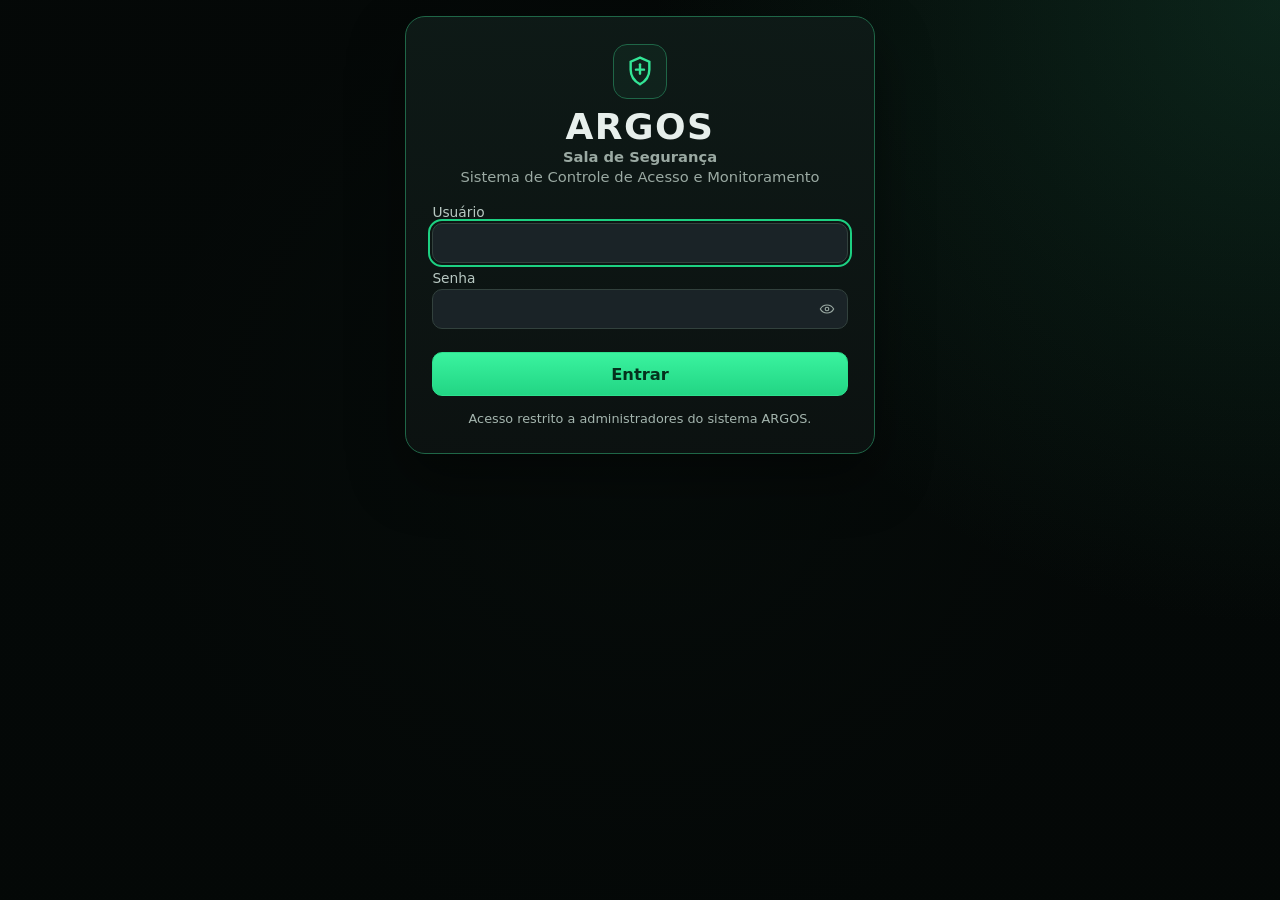
<file: web/login.html>
<!doctype html>
<html lang="pt-BR">
<head>
  <meta charset="utf-8">
  <meta name="viewport" content="width=device-width, initial-scale=1">
  <title>Login — ARGOS</title>
  <link rel="stylesheet" href="style.css">
</head>
<body class="login-body">
  <div class="login-panel">
    <div class="login-brand">
      <div class="login-shield" aria-hidden="true">
        <svg viewBox="0 0 24 24" fill="none">
          <path d="M12 2L5 5V11C5 15.5 8 19.7 12 22C16 19.7 19 15.5 19 11V5L12 2Z" stroke="currentColor" stroke-width="1.8"/>
          <path d="M12 7V14" stroke="currentColor" stroke-width="1.8" stroke-linecap="round"/>
          <path d="M9 11H15" stroke="currentColor" stroke-width="1.8" stroke-linecap="round"/>
        </svg>
      </div>
      <h1>ARGOS</h1>
      <p class="login-subtitle">Sala de Segurança</p>
      <p>Sistema de Controle de Acesso e Monitoramento</p>
    </div>
    <p id="error" class="feedback error" role="alert" hidden></p>
    <form id="login-form">
      <label class="login-label" for="username">Usuário</label>
      <div class="input-wrap">
        <input type="text" id="username" name="username" required autofocus autocomplete="username">
      </div>

      <label class="login-label" for="password">Senha</label>
      <div class="password-wrap">
        <input type="password" id="password" name="password" required autocomplete="current-password">
        <button type="button" id="toggle-password" aria-label="Exibir senha" title="Exibir senha">
          <svg viewBox="0 0 24 24" fill="none">
            <path d="M2 12C3.7 8.8 7.2 6 12 6C16.8 6 20.3 8.8 22 12C20.3 15.2 16.8 18 12 18C7.2 18 3.7 15.2 2 12Z" stroke="currentColor" stroke-width="1.7"/>
            <circle cx="12" cy="12" r="2.7" stroke="currentColor" stroke-width="1.7"/>
          </svg>
        </button>
      </div>

      <button type="submit" id="btn-login" class="btn login-btn">Entrar</button>
      <p class="login-footnote">Acesso restrito a administradores do sistema ARGOS.</p>
    </form>
  </div>
  <script>
    const form = document.getElementById("login-form");
    const errEl = document.getElementById("error");
    const btnLogin = document.getElementById("btn-login");
    const passwordInput = document.getElementById("password");
    const btnToggle = document.getElementById("toggle-password");

    function setError(message) {
      errEl.textContent = message;
      errEl.hidden = !message;
    }

    btnToggle.addEventListener("click", () => {
      const isHidden = passwordInput.type === "password";
      passwordInput.type = isHidden ? "text" : "password";
      btnToggle.setAttribute("aria-label", isHidden ? "Ocultar senha" : "Exibir senha");
      btnToggle.setAttribute("title", isHidden ? "Ocultar senha" : "Exibir senha");
      btnToggle.classList.toggle("is-open", isHidden);
    });

    document.getElementById("login-form").addEventListener("submit", async (e) => {
      e.preventDefault();
      setError("");
      btnLogin.disabled = true;
      btnLogin.textContent = "Entrando...";

      try {
        const res = await fetch("/api/auth/login", {
          method: "POST",
          headers: { "Content-Type": "application/json" },
          body: JSON.stringify({
            username: document.getElementById("username").value,
            password: passwordInput.value,
          }),
        });

        if (res.ok) {
          const payload = await res.json().catch(() => ({}));
          if (payload?.username) sessionStorage.setItem("argosAdminUsername", payload.username);
          window.location.href = "/";
          return;
        }

        let data = {};
        try {
          data = await res.json();
        } catch (_ignore) {}
        if (res.status === 401) {
          setError("Usuário ou senha inválidos.");
          return;
        }
        setError(data.error || "Falha ao autenticar. Tente novamente.");
      } catch (_err) {
        setError("API indisponível no momento. Verifique a conexão e tente novamente.");
      } finally {
        btnLogin.disabled = false;
        btnLogin.textContent = "Entrar";
      }
    });
  </script>
</body>
</html>
</file>
<file: web/style.css>
:root {
  --bg: #080b0a;
  --bg-soft: #101514;
  --panel: #141b19;
  --panel-soft: #1a2321;
  --border: #273431;
  --text: #e7efec;
  --muted: #9aa9a2;
  --green: #1dd082;
  --green-soft: #123325;
  --red: #f04444;
  --orange: #f59e0b;
  --gray: #5d6b65;
  --radius: 14px;
}

* {
  box-sizing: border-box;
}

html,
body {
  margin: 0;
  min-height: 100%;
}

body {
  font-family: "Segoe UI", system-ui, sans-serif;
  background: radial-gradient(circle at top right, #153224, var(--bg) 40%);
  color: var(--text);
}

a,
button,
input,
select {
  font: inherit;
}

input,
select {
  width: 100%;
  background: #0f1413;
  color: var(--text);
  border: 1px solid var(--border);
  border-radius: 10px;
  padding: 0.6rem 0.7rem;
}

input:focus,
select:focus,
button:focus-visible {
  outline: 2px solid var(--green);
  outline-offset: 2px;
}

input.invalid {
  border-color: var(--red);
}

.layout {
  display: grid;
  grid-template-columns: 260px 1fr;
  min-height: 100vh;
  min-width: 0;
}

.sidebar {
  background: rgba(13, 19, 18, 0.95);
  border-right: 1px solid var(--border);
  padding: 1rem;
  position: sticky;
  top: 0;
  height: 100vh;
  display: grid;
  grid-template-rows: auto 1fr auto;
  gap: 1.25rem;
  overflow-y: auto;
}

.brand {
  display: flex;
  gap: 0.65rem;
  align-items: center;
}

.brand-logo {
  width: 2.25rem;
  height: 2.25rem;
  border-radius: 10px;
  display: grid;
  place-items: center;
  background: var(--green-soft);
  color: var(--green);
  border: 1px solid #1f6647;
}

.brand-logo svg {
  width: 1.35rem;
  height: 1.35rem;
}

.brand small {
  color: var(--muted);
  display: block;
}

.menu {
  display: grid;
  gap: 0.35rem;
  align-content: start;
}

.menu-item {
  border: 1px solid transparent;
  text-align: left;
  border-radius: 10px;
  background: transparent;
  color: var(--text);
  padding: 0.58rem 0.72rem;
  cursor: pointer;
  display: flex;
  align-items: center;
  gap: 0.62rem;
  font-weight: 500;
}

.menu-item svg {
  width: 1.05rem;
  height: 1.05rem;
  color: #b4c1bc;
  flex: 0 0 auto;
}

.menu-item:hover {
  background: #15211f;
  border-color: #23342f;
}

.menu-item.is-active {
  background: #1b3a2e;
  border-color: #2f7356;
  color: var(--green);
}

.menu-item.is-active svg {
  color: var(--green);
}

.sidebar-footer {
  border-top: 1px solid var(--border);
  padding-top: 0.8rem;
}

.session-card {
  display: flex;
  align-items: center;
  gap: 0.55rem;
  margin-bottom: 0.65rem;
  width: 100%;
}

.session-trigger {
  background: transparent;
  border: 1px solid transparent;
  padding: 0.2rem;
  border-radius: 10px;
  cursor: pointer;
  color: inherit;
  text-align: left;
}

.session-trigger:hover {
  background: #162321;
  border-color: #2a3b36;
}

.session-avatar {
  width: 1.9rem;
  height: 1.9rem;
  border-radius: 999px;
  background: #1a2321;
  border: 1px solid #32413d;
  color: #c8d3cf;
  display: grid;
  place-items: center;
}

.session-avatar svg {
  width: 1.2rem;
  height: 1.2rem;
}

.session-meta p {
  margin: 0;
  font-size: 0.84rem;
  font-weight: 600;
  color: #dce7e3;
}

.session-meta small {
  color: var(--muted);
  font-size: 0.74rem;
}

.session-popover {
  border: 1px solid #2a3b36;
  background: #151e1c;
  border-radius: 10px;
  padding: 0.55rem;
  margin: 0 0 0.65rem;
}

.session-popover p {
  margin: 0.35rem 0;
  color: #ccdad5;
  font-size: 0.76rem;
}

.content {
  padding: 1.2rem;
  min-width: 0;
}

.topbar {
  display: flex;
  justify-content: space-between;
  align-items: start;
  gap: 0.75rem;
  margin-bottom: 1rem;
}

.topbar-heading {
  min-width: 0;
}

.topbar h1 {
  margin: 0;
  font-size: 1.45rem;
}

.topbar-meta {
  display: grid;
  justify-items: end;
  gap: 0.35rem;
}

.topbar-right {
  display: flex;
  align-items: center;
  gap: 0.45rem;
}

.topbar-datetime {
  border: 1px solid #234138;
  background: #112822;
  border-radius: 10px;
  padding: 0.35rem 0.55rem;
  display: grid;
  gap: 0.08rem;
  min-width: 155px;
}

.topbar-datetime small {
  color: #a6bbb3;
  font-size: 0.66rem;
}

.topbar-datetime strong {
  color: #e3efe9;
  font-size: 0.88rem;
  letter-spacing: 0.02em;
}

.icon-btn {
  width: 2.2rem;
  height: 2.2rem;
  border-radius: 10px;
  border: 1px solid #2a3b36;
  background: #151e1c;
  color: #d3dfda;
  display: grid;
  place-items: center;
  cursor: pointer;
  position: relative;
}

.icon-btn:hover {
  background: #1b2724;
  border-color: #335047;
}

.icon-btn svg {
  width: 1.1rem;
  height: 1.1rem;
}

.notification-dot {
  position: absolute;
  top: 0.24rem;
  right: 0.2rem;
  min-width: 1rem;
  height: 1rem;
  padding: 0 0.18rem;
  border-radius: 999px;
  background: #ef4444;
  border: 1px solid #141b19;
  color: #fff;
  font-size: 0.62rem;
  font-weight: 700;
  line-height: 0.95rem;
  text-align: center;
}

.muted {
  margin: 0.25rem 0 0;
  color: var(--muted);
  font-size: 0.9rem;
}

.view {
  display: none;
  min-width: 0;
}

.view.is-active {
  display: grid;
  gap: 1rem;
  min-width: 0;
}

.card {
  background: rgba(20, 27, 25, 0.9);
  border: 1px solid var(--border);
  border-radius: var(--radius);
  padding: 0.9rem;
  min-width: 0;
}

.card.nested {
  background: var(--panel-soft);
}

.card h2,
.card h3 {
  margin: 0 0 0.65rem;
  font-size: 1.02rem;
}

.cards-grid {
  display: grid;
  grid-template-columns: repeat(auto-fill, minmax(180px, 1fr));
  gap: 0.75rem;
}

.metric-card strong {
  font-size: 1.5rem;
}

.split-grid {
  display: grid;
  grid-template-columns: 2fr 1fr;
  gap: 1rem;
}

.dashboard-operational-grid .card {
  min-height: 230px;
}

.dashboard-room-card {
  display: grid;
  align-content: start;
  gap: 0.55rem;
}

.dashboard-room-card .muted {
  margin: 0;
}

.dashboard-legend {
  display: inline-flex;
  align-items: center;
  gap: 0.65rem;
  color: var(--muted);
  font-size: 0.78rem;
}

.dashboard-timeline {
  min-height: 165px;
  border: 1px solid #22322e;
  border-radius: 12px;
  background:
    linear-gradient(to top, rgba(255, 255, 255, 0.035) 1px, transparent 1px) 0 100%/100% 22%,
    #0f1513;
  padding: 0.55rem 0.45rem 0.4rem;
  display: grid;
  grid-template-columns: repeat(auto-fit, minmax(22px, 1fr));
  gap: 0.32rem;
  align-items: end;
}

.timeline-col {
  display: grid;
  justify-items: center;
  gap: 0.18rem;
}

.timeline-col small {
  font-size: 0.66rem;
  color: #9cb1aa;
}

.timeline-bars {
  height: 120px;
  width: 100%;
  display: grid;
  grid-template-columns: 1fr 1fr;
  gap: 0.12rem;
  align-items: end;
}

.timeline-bar {
  width: 100%;
  border-radius: 4px 4px 2px 2px;
}

.timeline-bar-entry {
  background: #1dd082;
}

.timeline-bar-exit {
  background: #63b3ff;
}

.table-wrap {
  overflow-x: auto;
  max-width: 100%;
}

table {
  width: 100%;
  border-collapse: collapse;
  min-width: 720px;
}

th,
td {
  border-bottom: 1px solid #21302c;
  padding: 0.48rem;
  text-align: left;
  font-size: 0.88rem;
}

th {
  color: var(--muted);
  font-weight: 600;
}

.card-title-row,
.inline-actions {
  display: flex;
  flex-wrap: wrap;
  justify-content: space-between;
  gap: 0.5rem;
  align-items: center;
}

.btn {
  border: 1px solid #1f6f4c;
  border-radius: 10px;
  padding: 0.5rem 0.75rem;
  cursor: pointer;
  color: #062214;
  background: var(--green);
  font-weight: 600;
}

.btn:disabled {
  opacity: 0.6;
  cursor: wait;
}

.btn-ghost {
  background: transparent;
  color: var(--text);
  border-color: var(--border);
}

.btn-ghost:hover {
  background: #152220;
}

.status-badge {
  display: inline-flex;
  align-items: center;
  border-radius: 999px;
  padding: 0.2rem 0.6rem;
  border: 1px solid transparent;
  font-size: 0.8rem;
}

.status-success {
  background: #123926;
  border-color: #246747;
  color: #79f0b7;
}

.status-error {
  background: #3b1a1a;
  border-color: #8f3232;
  color: #ff8e8e;
}

.status-warning {
  background: #3a2b13;
  border-color: #896320;
  color: #ffca67;
}

.status-neutral {
  background: #1f2523;
  border-color: #32413d;
  color: #ced9d5;
}

.event-badge {
  border-radius: 999px;
  padding: 0.2rem 0.52rem;
  font-size: 0.75rem;
  border: 1px solid transparent;
  white-space: nowrap;
}

.event-entrada {
  background: #113622;
  border-color: #226742;
  color: #71efb2;
}

.event-saida {
  background: #182f3a;
  border-color: #2b637f;
  color: #81d1ff;
}

.event-acesso_negado {
  background: #3a2b13;
  border-color: #896320;
  color: #ffca67;
}

.event-tentativa_invasao {
  background: #3b1a1a;
  border-color: #943636;
  color: #ff9898;
}

.result-ok {
  color: #79f0b7;
}

.result-warn {
  color: #ffca67;
}

.result-danger {
  color: #ff9898;
}

.form-grid,
.filters-grid {
  display: grid;
  grid-template-columns: repeat(auto-fit, minmax(220px, 1fr));
  gap: 0.55rem;
  align-items: end;
}

#employee-form {
  grid-template-columns: repeat(auto-fit, minmax(180px, 1fr));
}

#employee-form .field-group-wide {
  grid-column: 1 / -1;
}

#employee-form .inline-actions {
  justify-content: flex-start;
}

#employee-form .feedback {
  min-height: 1.1rem;
}

.checks-row {
  display: flex;
  flex-wrap: wrap;
  gap: 0.85rem;
  align-items: center;
}

#employee-filters {
  grid-template-columns: minmax(180px, 220px) minmax(180px, 220px);
  grid-template-areas:
    "search search"
    "status access";
  justify-content: start;
}

#employee-filters .field-group-wide {
  grid-area: search;
  max-width: 620px;
}

#employee-filters .field-employee-status {
  grid-area: status;
}

#employee-filters .field-employee-access {
  grid-area: access;
}

#employee-filters .field-employee-status,
#employee-filters .field-employee-access {
  max-width: 220px;
}

label {
  font-size: 0.86rem;
  color: var(--muted);
}

.field-group {
  display: flex;
  flex-direction: column;
  gap: 0.32rem;
  min-width: 0;
}

.compact-field {
  min-width: 120px;
  max-width: 140px;
}

.compact-field label {
  font-size: 0.74rem;
}

.compact-field select {
  padding-top: 0.42rem;
  padding-bottom: 0.42rem;
  font-size: 0.82rem;
}

.field-group-wide {
  grid-column: span 2;
}

.inline-check {
  display: inline-flex;
  align-items: center;
  gap: 0.45rem;
  color: #ced9d5;
  font-size: 0.9rem;
}

.switch-check {
  cursor: pointer;
}

.switch-check input[type="checkbox"] {
  position: absolute;
  opacity: 0;
  width: 1px;
  height: 1px;
  pointer-events: none;
}

.switch-ui {
  position: relative;
  width: 2.2rem;
  height: 1.28rem;
  border-radius: 999px;
  border: 1px solid #2f4940;
  background: #202a27;
  transition: background 0.18s ease;
}

.switch-ui::after {
  content: "";
  position: absolute;
  top: 0.13rem;
  left: 0.12rem;
  width: 0.88rem;
  height: 0.88rem;
  border-radius: 999px;
  background: #d8e4df;
  transition: transform 0.18s ease;
}

.switch-check input[type="checkbox"]:checked + .switch-ui {
  background: #1dd082;
  border-color: #1f6f4c;
}

.switch-check input[type="checkbox"]:checked + .switch-ui::after {
  transform: translateX(0.92rem);
}

.switch-check input[type="checkbox"]:focus-visible + .switch-ui {
  outline: 2px solid var(--green);
  outline-offset: 2px;
}

.feedback {
  margin: 0;
}

.feedback.error {
  color: #ff8e8e;
}

.feedback.success {
  color: #79f0b7;
}

.chips-row {
  display: flex;
  flex-wrap: wrap;
  gap: 0.45rem;
}

.chip {
  border: 1px solid var(--border);
  background: #111715;
  padding: 0.32rem 0.55rem;
  border-radius: 999px;
  font-size: 0.82rem;
}

.monitor-toolbar {
  display: flex;
  flex-wrap: wrap;
  gap: 0.55rem;
  margin-bottom: 0.7rem;
}

.monitor-pill {
  display: inline-flex;
  align-items: center;
  gap: 0.32rem;
  border: 1px solid #253530;
  background: #111816;
  color: #c7d5cf;
  border-radius: 9px;
  padding: 0.34rem 0.6rem;
  font-size: 0.81rem;
  line-height: 1;
}

.monitor-pill.is-active {
  border-color: #2f7356;
  background: #143227;
  color: #66e8aa;
}

.monitor-main-card {
  padding: 1rem;
}

.monitoring-view {
  grid-template-columns: minmax(0, 2.15fr) minmax(300px, 1fr);
  align-items: start;
}

.monitoring-view > .monitor-main-card {
  grid-column: 1;
}

.monitoring-view > .monitoring-secondary {
  grid-column: 2;
  grid-template-columns: 1fr;
  gap: 0.8rem;
}

.monitor-summary-row {
  margin-bottom: 0.6rem;
  gap: 0.5rem;
}

.monitor-summary-row .chip {
  background: #101816;
  border-color: #274039;
  color: #d4e2dd;
  font-size: 0.78rem;
  padding: 0.3rem 0.58rem;
}

.monitor-table-wrap {
  border: 1px solid #22342f;
  border-radius: 12px;
  overflow: auto;
  background: #0f1513;
}

.monitor-type {
  display: inline-flex;
  align-items: center;
  gap: 0.35rem;
  font-size: 0.84rem;
  font-weight: 600;
}

.monitor-type-icon {
  width: 0.95rem;
  text-align: center;
  line-height: 1;
}

.monitor-type-entrada {
  color: #79f0b7;
}

.monitor-type-saida {
  color: #81d1ff;
}

.monitor-type-acesso_negado {
  color: #ffca67;
}

.monitor-type-tentativa_invasao {
  color: #ff9898;
}

.monitor-status {
  display: inline-flex;
  align-items: center;
  border-radius: 999px;
  padding: 0.16rem 0.52rem;
  font-size: 0.74rem;
  border: 1px solid transparent;
  font-weight: 600;
}

.monitor-status-ok {
  background: #123926;
  border-color: #246747;
  color: #79f0b7;
}

.monitor-status-regular {
  background: #1a2d37;
  border-color: #2f5f78;
  color: #a4dbff;
}

.monitor-status-warn {
  background: #3a2b13;
  border-color: #896320;
  color: #ffca67;
}

.monitor-status-danger {
  background: #3b1a1a;
  border-color: #943636;
  color: #ff9898;
}

.monitoring-table {
  min-width: 680px;
  border-collapse: collapse;
}

.monitoring-table th,
.monitoring-table td {
  padding: 0.5rem 0.52rem;
  font-size: 0.85rem;
  vertical-align: middle;
}

.monitoring-table thead th {
  background: #121b18;
  color: #9eb1aa;
  font-size: 0.76rem;
  font-weight: 600;
  border-bottom: 1px solid #243530;
}

.monitoring-table tbody tr:nth-child(odd) {
  background: rgba(255, 255, 255, 0.015);
}

.monitoring-table tbody tr:hover {
  background: rgba(45, 159, 108, 0.08);
}

.monitoring-table th:first-child,
.monitoring-table td:first-child {
  width: 132px;
  white-space: nowrap;
}

.monitoring-table th:nth-child(2),
.monitoring-table td:nth-child(2) {
  width: 110px;
}

.monitoring-table th:nth-child(4),
.monitoring-table td:nth-child(4) {
  width: 116px;
}

.monitoring-table th:last-child,
.monitoring-table td:last-child {
  min-width: 150px;
}

.monitoring-secondary .card {
  padding-top: 0.8rem;
  padding-bottom: 0.8rem;
  display: flex;
  flex-direction: column;
}

.monitoring-secondary .simple-list,
.monitoring-secondary .alerts-list {
  gap: 0.3rem;
  padding-left: 0.15rem;
  margin-top: 0.25rem;
}

.monitoring-secondary .simple-list {
  list-style: none;
}

.monitoring-secondary .simple-list li::before {
  content: "•";
  color: #66e8aa;
  margin-right: 0.45rem;
}

.monitoring-secondary .alerts-list {
  list-style: none;
}

.monitoring-secondary .alerts-list li {
  line-height: 1.35;
}

.monitoring-secondary .alerts-list li::before {
  content: "•";
  margin-right: 0.45rem;
}

.monitoring-secondary .alerts-list li.alert-high::before {
  color: #ff9898;
}

.monitoring-secondary .alerts-list li.alert-medium::before {
  color: #ffca67;
}

.alerts-list,
.simple-list,
.ranking-list {
  margin: 0;
  padding-left: 1rem;
  display: grid;
  gap: 0.3rem;
}

.alerts-list li {
  color: #d4ddd9;
}

.alerts-list li.alert-high {
  color: #ff9898;
}

.alerts-list li.alert-medium {
  color: #ffca67;
}

.empty-state {
  margin: 0.6rem 0;
  color: var(--muted);
  font-style: italic;
}

.pagination {
  display: flex;
  justify-content: flex-end;
  align-items: center;
  gap: 0.6rem;
  margin-top: 0.7rem;
}

.bars-chart {
  display: grid;
  gap: 0.55rem;
}

.report-chart-legend {
  display: flex;
  flex-wrap: wrap;
  gap: 0.9rem;
  font-size: 0.8rem;
  color: var(--muted);
}

.legend-dot {
  display: inline-block;
  width: 0.6rem;
  height: 0.6rem;
  border-radius: 999px;
  margin-right: 0.35rem;
  vertical-align: middle;
}

.legend-entry {
  background: #1dd082;
}

.legend-exit {
  background: #63b3ff;
}

.report-hour-row {
  display: grid;
  grid-template-columns: 44px 1fr;
  gap: 0.55rem;
}

.report-hour-label {
  color: var(--muted);
  font-size: 0.78rem;
  padding-top: 0.15rem;
}

.report-hour-metrics {
  display: grid;
  gap: 0.35rem;
}

.report-metric-row {
  display: grid;
  grid-template-columns: 62px 1fr 24px;
  align-items: center;
  gap: 0.45rem;
}

.report-metric-name {
  color: #d5dfdc;
  font-size: 0.78rem;
}

.report-metric-value {
  color: #d5dfdc;
  font-size: 0.78rem;
  text-align: right;
}

.report-bar-track {
  width: 100%;
  height: 0.5rem;
  border-radius: 999px;
  background: #111715;
  border: 1px solid #25332f;
  overflow: hidden;
}

.report-bar {
  height: 100%;
  min-width: 0;
}

.report-bar-entry {
  background: #1dd082;
}

.report-bar-exit {
  background: #63b3ff;
}

.mobile-only {
  display: none;
}

.filters-actions {
  margin-top: 0.35rem;
  justify-content: flex-start;
  gap: 0.45rem;
}

.devices-header {
  margin-bottom: 0.55rem;
}

.devices-subtitle {
  margin-top: 0.35rem;
}

.devices-grid {
  grid-template-columns: repeat(auto-fit, minmax(220px, 1fr));
}

.device-actions {
  margin-top: 0.75rem;
  display: flex;
  justify-content: flex-start;
}

.device-actions .btn {
  min-width: 170px;
}

body.login-body {
  display: grid;
  place-items: center;
  padding: 1rem;
  background:
    radial-gradient(circle at top right, rgba(34, 118, 82, 0.26), transparent 40%),
    linear-gradient(rgba(4, 8, 7, 0.76), rgba(4, 8, 7, 0.9)),
    radial-gradient(circle at center, #0f1d18, #050908 63%);
}

.login-panel {
  width: min(470px, 100%);
  background: linear-gradient(180deg, rgba(14, 26, 23, 0.96), rgba(12, 18, 17, 0.96));
  border: 1px solid #1f6647;
  border-radius: 20px;
  padding: 1.7rem 1.65rem;
  box-shadow: 0 24px 56px rgba(0, 0, 0, 0.42);
}

.login-brand {
  text-align: center;
  margin-bottom: 1.15rem;
}

.login-shield {
  width: 3.4rem;
  height: 3.4rem;
  border-radius: 14px;
  margin: 0 auto 0.65rem;
  border: 1px solid #1f6647;
  color: #33e596;
  display: grid;
  place-items: center;
  background: rgba(18, 48, 36, 0.45);
}

.login-shield svg {
  width: 2rem;
  height: 2rem;
}

.login-brand h1 {
  margin: 0;
  letter-spacing: 0.04em;
  font-size: 2.25rem;
  line-height: 1;
}

.login-subtitle {
  color: #d8e4e0;
  margin: 0.42rem 0 0.18rem;
  font-size: 1rem;
  font-weight: 600;
}

.login-brand p {
  margin: 0.2rem 0 0;
  color: var(--muted);
  font-size: 0.92rem;
}

.login-label {
  margin: 0.18rem 0;
  display: block;
  color: #b8c8c2;
}

.input-wrap,
.password-wrap {
  margin-bottom: 0.45rem;
}

.login-panel input {
  background: #1a2327;
  border-color: #32413d;
  padding-left: 0.8rem;
  min-height: 2.45rem;
}

.login-btn {
  width: 100%;
  margin-top: 1rem;
  padding: 0.72rem 0.8rem;
  background: linear-gradient(180deg, #3af39f, #22d584);
  border-color: #2de18e;
  color: #05311d;
  font-size: 1.02rem;
}

.login-footnote {
  text-align: center;
  font-size: 0.8rem;
  color: #a4b5ae;
  margin: 0.9rem 0 0;
}

.password-wrap {
  position: relative;
}

.password-wrap button {
  position: absolute;
  right: 0.3rem;
  top: 0.26rem;
  width: 2rem;
  height: 2rem;
  display: grid;
  place-items: center;
  background: transparent;
  color: var(--muted);
  border: 0;
  border-radius: 8px;
  cursor: pointer;
}

.password-wrap button:hover {
  background: rgba(255, 255, 255, 0.04);
}

.password-wrap button svg {
  width: 1rem;
  height: 1rem;
}

.password-wrap button.is-open {
  color: #d7e5df;
}

@media (max-width: 980px) {
  .layout {
    grid-template-columns: 1fr;
  }

  .monitoring-view {
    grid-template-columns: 1fr;
  }

  .monitoring-view > .monitor-main-card,
  .monitoring-view > .monitoring-secondary {
    grid-column: 1;
  }

  .sidebar {
    position: fixed;
    z-index: 20;
    transform: translateX(-105%);
    transition: transform 0.2s ease-in-out;
    width: min(80vw, 290px);
  }

  .sidebar.is-open {
    transform: translateX(0);
  }

  .mobile-only {
    display: inline-flex;
  }

  .split-grid {
    grid-template-columns: 1fr;
  }
}

@media (max-width: 720px) {
  .content {
    padding: 0.8rem;
  }

  .topbar {
    flex-wrap: wrap;
  }

  .topbar-meta {
    width: 100%;
    justify-items: start;
  }

  .topbar-datetime {
    min-width: 145px;
  }

  .field-group-wide {
    grid-column: span 1;
  }

  #employee-filters {
    grid-template-columns: 1fr;
    grid-template-areas:
      "search"
      "status"
      "access";
  }

  #employee-filters .field-employee-search,
  #employee-filters .field-employee-status,
  #employee-filters .field-employee-access {
    max-width: none;
  }

  .filters-actions {
    justify-content: flex-start;
  }

  .filters-actions .btn {
    min-width: 150px;
  }

  .cards-grid {
    grid-template-columns: 1fr 1fr;
  }
}

@media (max-width: 430px) {
  .cards-grid {
    grid-template-columns: 1fr;
  }

  .devices-grid {
    grid-template-columns: 1fr;
  }

  .device-actions .btn {
    width: 100%;
  }
}
</file>
